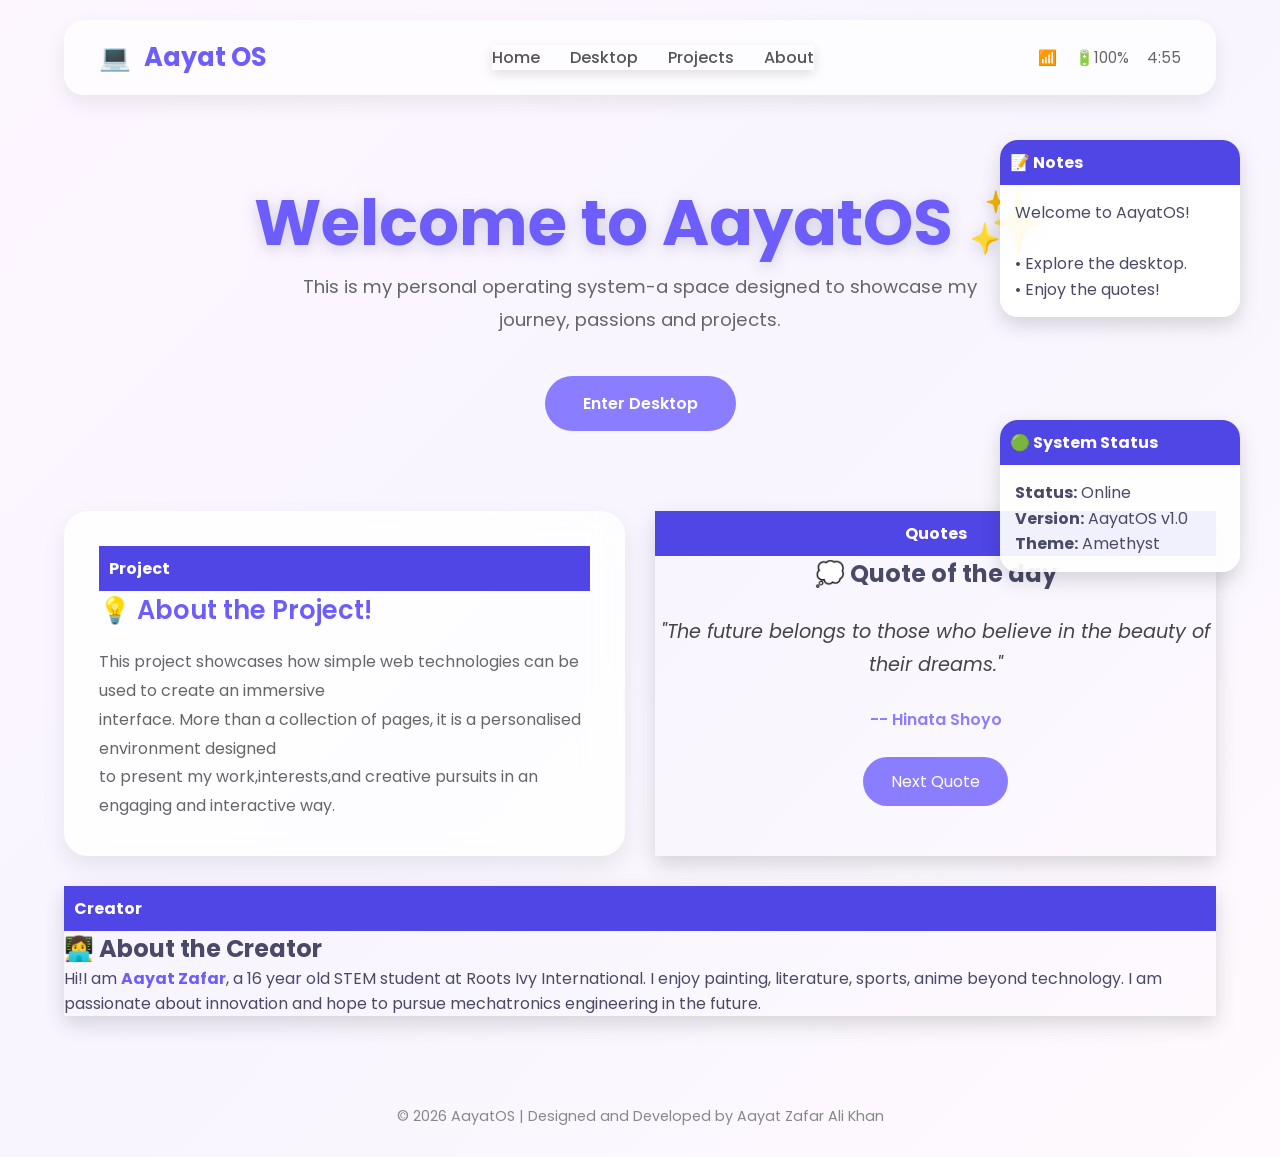
<file: index.html>
<!DOCTYPE html>
<html lang="en">

<head>
    <meta charset="UTF-8">
    <meta name="viewport" content="width=device-width, initial-scale=1.0">
    <title>Aayat OS</title>

    <link rel="stylesheet" href="style.css">

    <link href="https://fonts.googleapis.com/css2?family=Poppins:wght@300;400;600;700&display=swap" rel="stylesheet">
</head>

<body>


    <header class="navbar">

        <div class="logo">
            💻 <span>Aayat OS</span>
        </div>

        <nav>

            <a href="#">Home</a>
            <a href="#">Desktop</a>
            <a href="#">Projects</a>
            <a href="#">About</a>

        </nav>

        <div class="system">

            <span>📶</span>
            <span>🔋100%</span>
            <span id="clock">12:00</span>
        </div>

    </header>

    <section class="hero">

        <h1>Welcome to AayatOS ✨</h1>

        <p>
            This is my personal operating system-a space designed to showcase my journey, passions and projects.
        </p>

        <button class="enter-btn" onclick="location.href='#quotes'">
            Enter Desktop
        </button>

    </section>

    <section class="info-section">

        <div class="top-cards">

            <div class="card">
                <div class="title-bar">Project</div>

                <h2>💡 About the Project!</h2>

                <p>
                    This project showcases how simple web technologies can be used to create an immersive<br>
                    interface. More than a collection of pages, it is a personalised environment designed<br>
                    to present my work,interests,and creative pursuits in an engaging and interactive way.
                </p>

            </div>

            <div class="quote-card" id="quotes">
                <div class="title-bar">Quotes</div>

                <h2>💭 Quote of the day</h2>

                <p id="quote-display">
                    "The future belongs to those who believe in the beauty of their dreams."

                </p>

                <h4 id="author-display">
                    -- Hinata Shoyo
                </h4>

                <button onclick="changeQuote()">
                    Next Quote
                </button>

            </div>

        </div>

        <div class="creator-card">
            <div class="title-bar">Creator</div>

            <h2>👩‍💻 About the Creator</h2>

            <p>
                Hi!I am <strong>Aayat Zafar</strong>, a 16 year old STEM student at Roots Ivy International.
                I enjoy painting, literature, sports, anime beyond technology. I am passionate
                about innovation and hope to pursue mechatronics engineering in the future.

            </p>

        </div>


    </section>

    <div class="window notes-window">
        <div class="title-bar">📝 Notes</div>

        <p>
            Welcome to AayatOS!<br><br>
            • Explore the desktop.<br>
            • Enjoy the quotes!
        </p>
    </div>

    <div class="window status-window">
        <div class="title-bar">🟢 System Status</div>

        <p>
            <strong>Status:</strong> Online<br>
            <strong>Version:</strong> AayatOS v1.0<br>
            <strong>Theme:</strong> Amethyst
        </p>
    </div>

    <footer>

        <p>
            © 2026 AayatOS | Designed and Developed by Aayat Zafar Ali Khan
        </p>

    </footer>

    <script src="script.js"></script>

</body>

</html>
</file>
<file: style.css>
* {
    margin: 0;
    padding: 0;
    box-sizing: border-box;
    font-family: 'Poppins', sans-serif;

}

html {
    scroll-behavior: smooth;

}

body {
    background: linear-gradient(135deg, #fdf6ff, #f8f5ff, #fffafd);
    color: #4a4a68;
    min-height: 100vh;
}



.navbar {

    width: 90%;

    margin: 20px auto;

    padding: 18px 35px;

    display: flex;

    justify-content: space-between;

    align-items: center;

    background: rgba(255, 255, 255, .65);

    backdrop-filter: blur(15px);

    border-radius: 20px;

    box-shadow: 0 8px 20px rgba(0, 0, 0, .08);

}

.logo {

    font-size: 1.6rem;

    font-weight: 700;

    color: #6d5efc;
}

.logo span {

    margin-left: 8px;
}

nav {

    display: flex;

    gap: 30px;

    box-shadow: 0 4px 12px rgba(0, 0, 0, .12);

}

nav a {

    text-decoration: none;

    color: #555;

    font-weight: 500;

    transition: .3s;

}

nav a:hover {

    color: #8b7dff;

}

.system {

    display: flex;

    gap: 18px;

    font-size: .95rem;

    color: #666;

}

.hero {

    width: 85%;

    margin: 80px auto;

    text-align: center;

}

.hero h1 {

    font-size: 4rem;

    color: #6d5efc;

    margin-left: 20px;

    text-shadow: 0 4px 15px rgba(93, 90, 136, .25);

}

.hero p {

    max-width: 700px;

    margin: auto;

    font-size: 1.15rem;

    line-height: 1.8;

    color: #666;

}

.enter-btn {

    margin-top: 40px;

    padding: 15px 38px;

    border: none;

    border-radius: 50px;

    background: #8b7dff;

    color: white;

    font-size: 1rem;

    font-weight: 600;

    cursor: pointer;

    transition: all 0.3s ease;

}

.enter-btn:hover {

    background: #6d5efc;

    transform: translateY(-4px);

    box-shadow: 0 10px 20px rgba(109, 94, 252, .25);

    transform: scale(1.05);

}


.info-section {

    width: 90%;

    margin: 60px auto;

}

.top-cards {

    display: grid;

    grid-template-columns: 1fr 1fr;

    gap: 30px;

    margin-bottom: 30px;

}

.creator-card {

    width: 100%;

}

.card {

    background: rgba(255, 255, 255, .75);

    backdrop-filter: blur(18px);

    border-radius: 24px;

    padding: 35px;

    box-shadow: 0 10px 25px rgba(0, 0, 0, .08);

    transition: 0.3s;

}

.card:hover {

    transform: translateY(-6px);

    box-shadow: 0 15px 35px rgba(124, 111, 240, .15);

}

.card h2 {

    color: #6d5efc;

    margin-bottom: 18px;

    font-size: 1.6rem;

    font-weight: 600;

}

.card p {

    line-height: 1.8;

    color: #666;

    font-size: 1rem;

}

.quote-card {

    text-align: center;

    box-shadow: 0 8px 20px rgba(0, 0, 0, .15);

    transition: .3s;

}

#quote-display {

    font-size: 1.2rem;

    font-style: italic;

    color: #444;

    margin: 25px 0;

    line-height: 1.7;

}

#author-display {

    color: #8b7dff;

    margin-bottom: 25px;

    font-weight: 600;

}

.quote-card button {

    background: #8b7dff;

    color: white;

    border: none;

    border-radius: 40px;

    padding: 12px 28px;

    cursor: pointer;

    font-size: 1rem;

    transition: 0.3s;

}

.quote-card button:hover {

    background: #6d5efc;

    transform: scale(1.05);

}

.creator-card {

    text-align: left;

    box-shadow: 0 8px 20px rgba(0, 0, 0, .15);

    transition: .3s;

}

.creator-card strong {

    color: #6d5efc;

}

footer {

    margin-top: 60px;

    padding: 30px;

    text-align: center;

    color: #888;

    font-size: .9rem;

}

@media(max-width:600px) {

    .hero {

        margin-top: 60px;

    }

    .hero h1 {

        font-size: 2.3rem;

    }

    .hero p {

        font-size: 1rem;

    }

    .card {

        padding: 25px;

    }

}

.window {
    position: absolute;
    width: 240px;
    background: rgba(255, 255, 255, .92);
    border-radius: 18px;
    box-shadow: 0 8px 20px rgba(0, 0, 0, .15);
    overflow: hidden;
    z-index: 10;
}

.title-bar {
    background: #4f46e5;
    color: white;
    padding: 10px;
    cursor: move;
    font-weight: bold;
}

.window p {
    padding: 15px;
    line-height: 1.6;
}

.notes-window {
    top: 140px;
    right: 40px;
}

.status-window {
    top: 420px;
    right: 40px;
}
</file>
